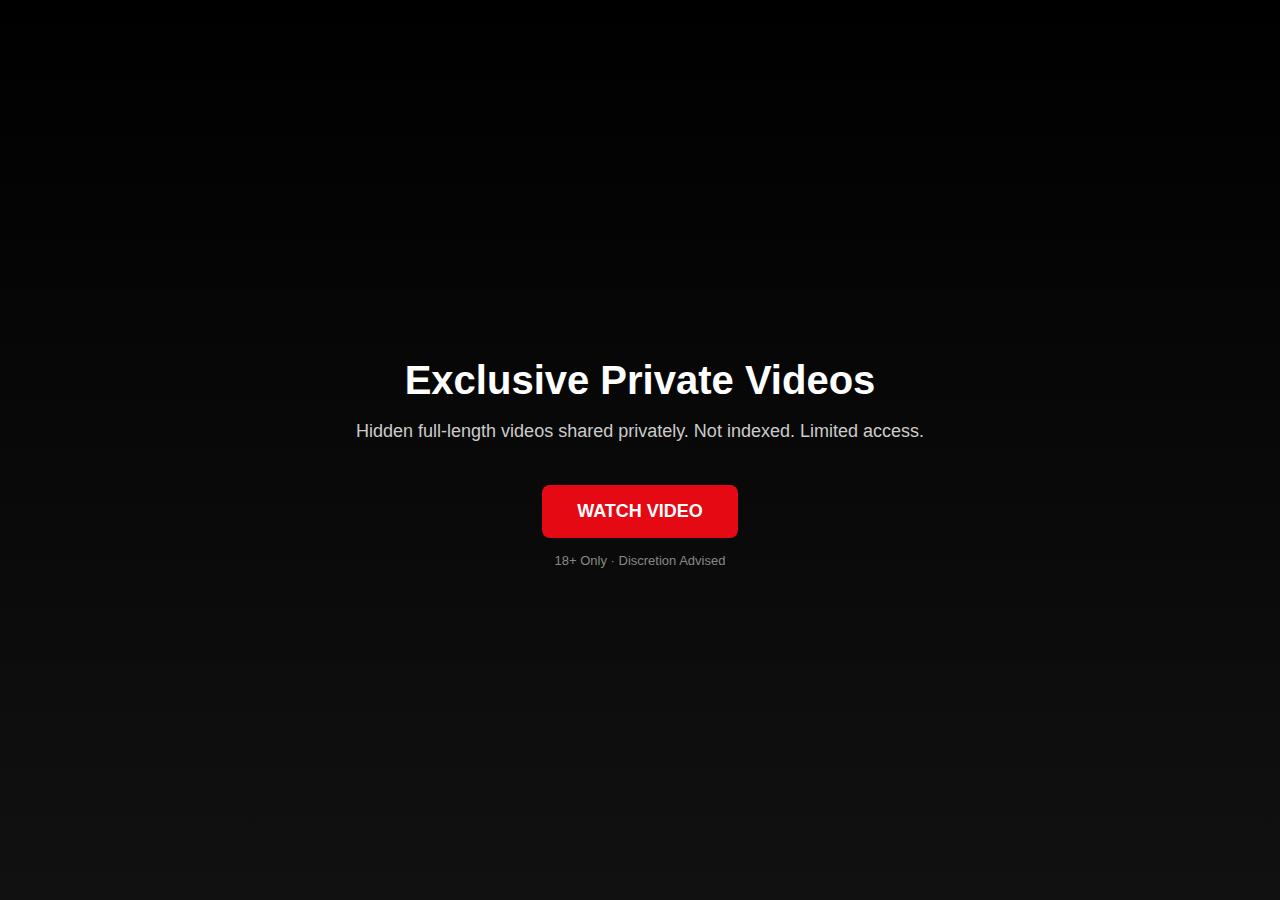
<file: index.html>
<!DOCTYPE html>
<html>
<head>
<meta charset="UTF-8">
<title>Exclusive Private Videos</title>
<style>
body{margin:0;font-family:Arial;background:#0b0b0b;color:#fff}
.hero{min-height:100vh;display:flex;align-items:center;justify-content:center;
text-align:center;background:linear-gradient(180deg,#000,#111)}
.box{max-width:700px;padding:30px}
h1{font-size:40px;margin-bottom:15px}
p{color:#ccc;font-size:18px}
.btn{display:inline-block;margin-top:25px;
background:#e50914;color:#fff;padding:16px 35px;
border-radius:8px;font-size:18px;text-decoration:none;font-weight:bold}
.note{font-size:13px;color:#888;margin-top:15px}
</style>
</head>
<body>

<div class="hero">
  <div class="box">
    <h1>Exclusive Private Videos</h1>
    <p>
      Hidden full-length videos shared privately.  
      Not indexed. Limited access.
    </p>
    <a href="gallery.html" class="btn">WATCH VIDEO</a>
    <div class="note">18+ Only · Discretion Advised</div>
  </div>
</div>

</body>
</html>
</file>
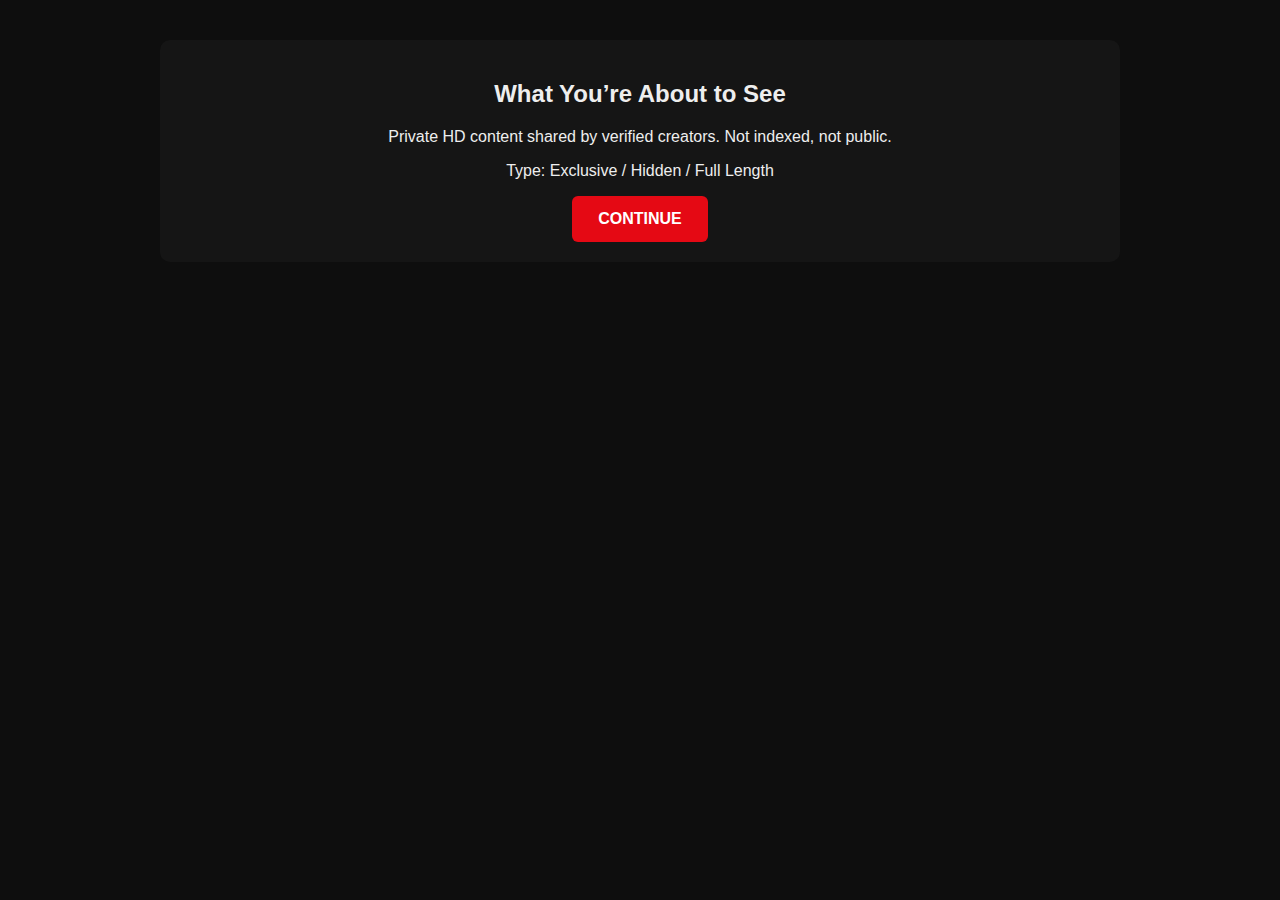
<file: details.html>
<!DOCTYPE html>
<html>
<head>
<meta charset="UTF-8">
<title>Video Details</title>
<link rel="stylesheet" href="style.css">
</head>
<body>
<div class="container">
  <div class="card center">
    <h2>What You’re About to See</h2>
    <p>Private HD content shared by verified creators.  
    Not indexed, not public.</p>
    <p>Type: Exclusive / Hidden / Full Length</p>
    <a class="btn" href="gallery.html">CONTINUE</a>
  </div>
</div>
</body>
</html>
</file>
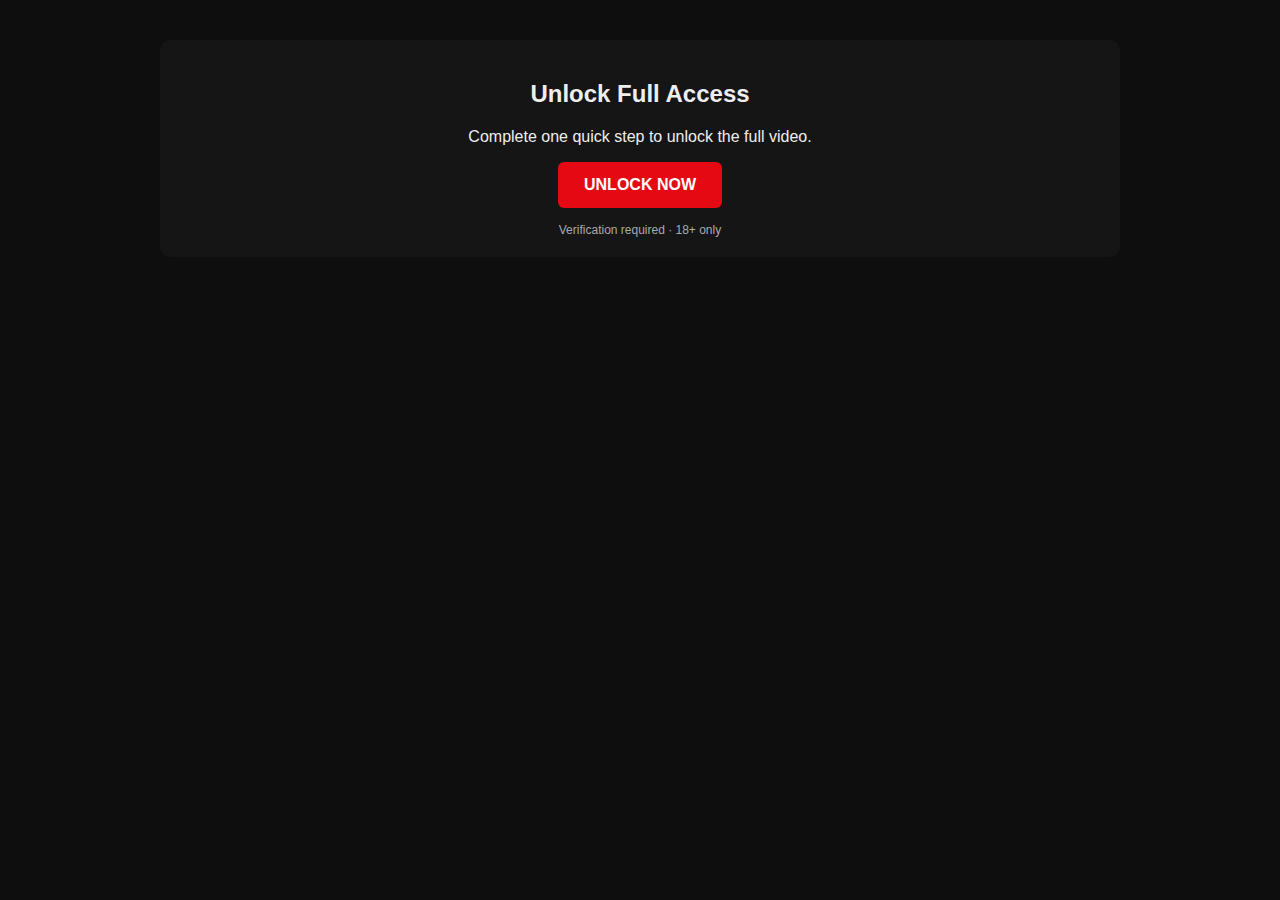
<file: locker.html>
<!DOCTYPE html>
<html>
<head>
<meta charset="UTF-8">
<title>Unlock Content</title>
<link rel="stylesheet" href="style.css">
</head>
<body>
<div class="container">
  <div class="card center">
    <h2>Unlock Full Access</h2>
    <p>Complete one quick step to unlock the full video.</p>

    <!-- ضع رابط AdBlue هنا -->
    <a class="btn" href="YOUR_ADBLUE_SMARTLINK" target="_blank">
      UNLOCK NOW
    </a>

    <div class="warning">
      Verification required · 18+ only
    </div>
  </div>
</div>
</body>
</html>
</file>
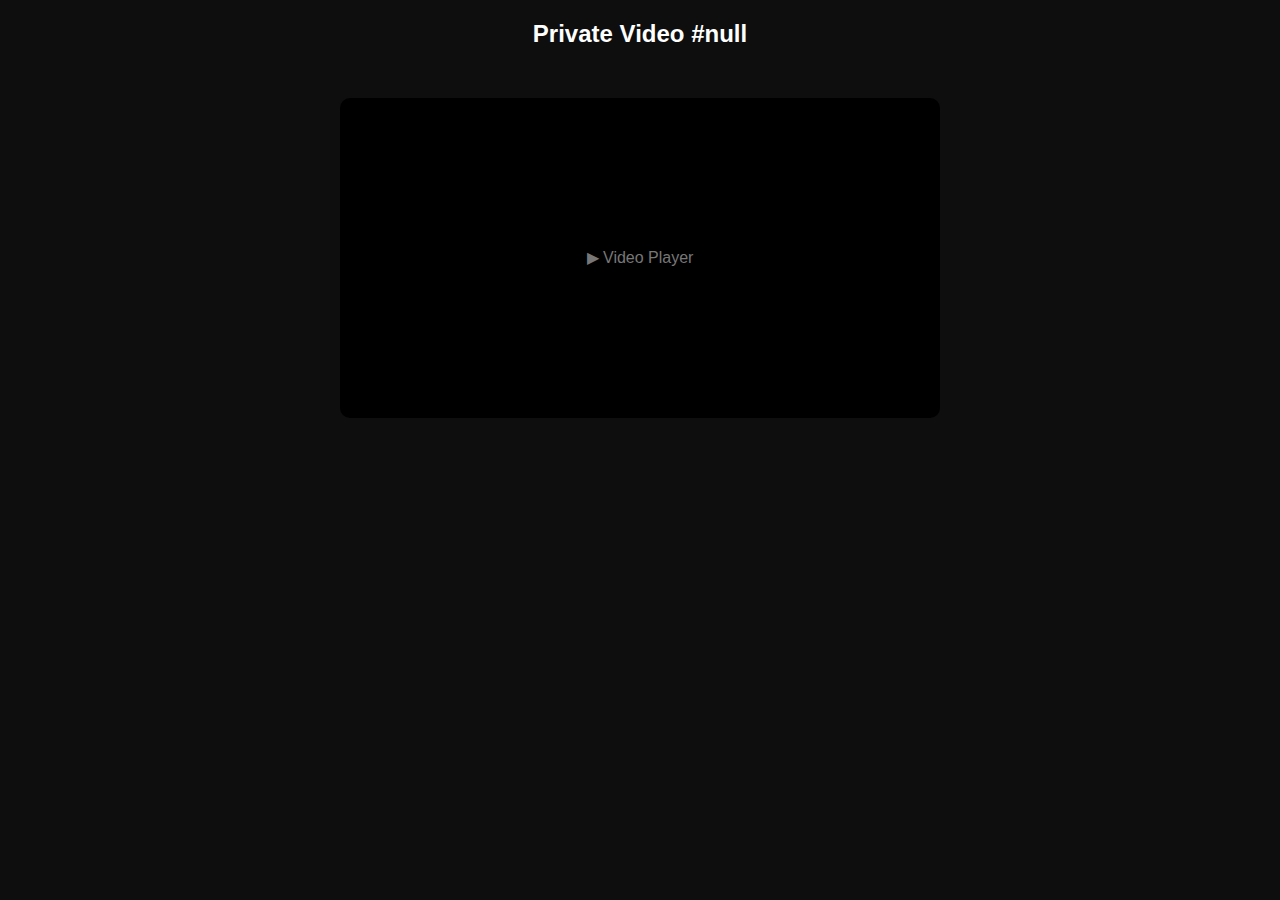
<file: watch.html>
<!DOCTYPE html>
<html>
<head>
<meta charset="UTF-8">
<title>Watch</title>
<style>
body{background:#0e0e0e;color:#fff;font-family:Arial;text-align:center}
.player{margin:50px auto;background:#000;height:320px;
max-width:600px;border-radius:10px;
display:flex;align-items:center;justify-content:center;color:#777}
</style>
</head>
<body>

<h2 id="title"></h2>

<div class="player">
 ▶ Video Player
</div>

<script>
const id = localStorage.getItem("video_id");
document.getElementById("title").innerText =
  "Private Video #" + id;
</script>

</body>
</html>
</file>
<file: style.css>
*{box-sizing:border-box;font-family:Arial,Helvetica,sans-serif}
body{margin:0;background:#0e0e0e;color:#eee}
a{text-decoration:none;color:inherit}
.container{max-width:1000px;margin:auto;padding:20px}
.btn{display:inline-block;background:#e50914;color:#fff;padding:14px 26px;
border-radius:6px;font-weight:bold}
.center{text-align:center}
.hero{min-height:90vh;display:flex;align-items:center;justify-content:center;
background:linear-gradient(180deg,#000,#111)}
.card{background:#151515;border-radius:10px;padding:20px;margin-top:20px}
.grid{display:grid;grid-template-columns:repeat(auto-fit,minmax(220px,1fr));gap:15px}
.thumb{background:#1f1f1f;border-radius:10px;cursor:pointer;overflow:hidden}
.thumb img{width:100%;display:block}
.thumb h4{padding:10px;margin:0;font-size:14px}
.warning{font-size:12px;color:#aaa;margin-top:15px}
</file>
